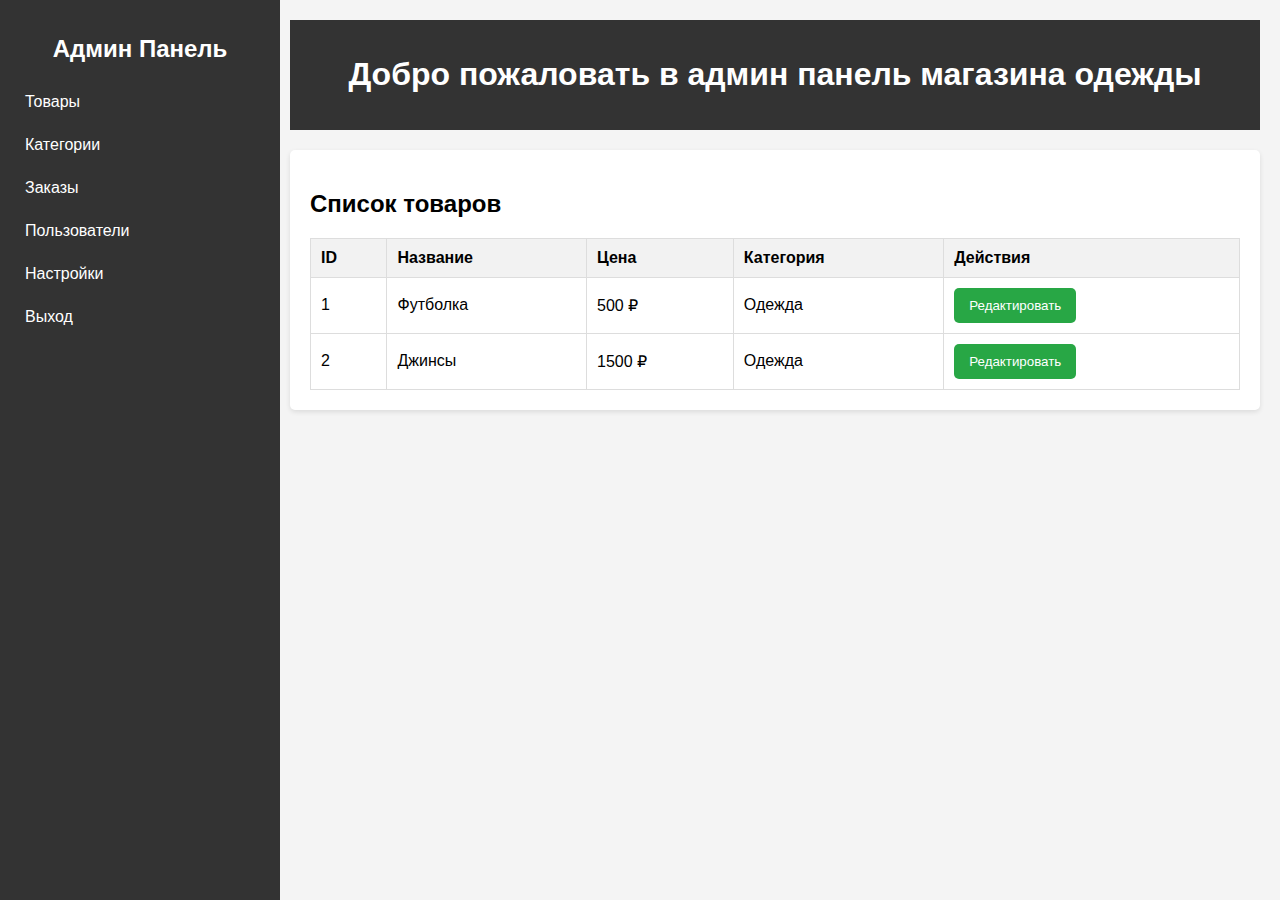
<file: 231/admin/index.html>
<!DOCTYPE html>
<html lang="ru">
<head>
    <meta charset="UTF-8">
    <meta name="viewport" content="width=device-width, initial-scale=1.0">
    <title>Админ Панель Магазина Одежды</title>
    <style>
        body {
            font-family: Arial, sans-serif;
            margin: 0;
            padding: 0;
            background-color: #f4f4f4;
        }
        
        .sidebar {
            width: 250px;
            height: 100vh;
            background: #333;
            color: #fff;
            position: fixed;
            padding: 15px;
        }

        .sidebar h2 {
            text-align: center;
        }

        .sidebar a {
            color: #fff;
            text-decoration: none;
            display: block;
            padding: 10px;
            margin: 5px 0;
            border-radius: 4px;
        }

        .sidebar a:hover {
            background: #575757;
        }

        .content {
            margin-left: 270px;
            padding: 20px;
        }

        .header {
            background: #333;
            color: #fff;
            padding: 15px;
            text-align: center;
        }

        .card {
            background: #fff;
            border-radius: 5px;
            padding: 20px;
            margin: 20px 0;
            box-shadow: 0 2px 5px rgba(0, 0, 0, 0.1);
        }

        table {
            width: 100%;
            border-collapse: collapse;
            margin-top: 10px;
        }

        table, th, td {
            border: 1px solid #ddd;
        }

        th, td {
            padding: 10px;
            text-align: left;
        }

        th {
            background: #f2f2f2;
        }

        .button {
            background: #28a745;
            color: white;
            border: none;
            padding: 10px 15px;
            border-radius: 5px;
            cursor: pointer;
        }

        .button:hover {
            background: #218838;
        }
    </style>
</head>
<body>

    <div class="sidebar">
        <h2>Админ Панель</h2>
        <a href="#">Товары</a>
        <a href="#">Категории</a>
        <a href="#">Заказы</a>
        <a href="#">Пользователи</a>
        <a href="#">Настройки</a>
        <a href="#">Выход</a>
    </div>

    <div class="content">
        <div class="header">
            <h1>Добро пожаловать в админ панель магазина одежды</h1>
        </div>
        
        <div class="card">
            <h2>Список товаров</h2>
            <table>
                <thead>
                    <tr>
                        <th>ID</th>
                        <th>Название</th>
                        <th>Цена</th>
                        <th>Категория</th>
                        <th>Действия</th>
                    </tr>
                </thead>
                <tbody>
                    <tr>
                        <td>1</td>
                        <td>Футболка</td>
                        <td>500 ₽</td>
                        <td>Одежда</td>
                        <td><button class="button">Редактировать</button></td>
                    </tr>
                    <tr>
                        <td>2</td>
                        <td>Джинсы</td>
                        <td>1500 ₽</td>
                        <td>Одежда</td>
                        <td><button class="button">Редактировать</button></td>
                    </tr>
                </tbody>
            </table>
        </div>
    </div>

</body>
</html>
</file>
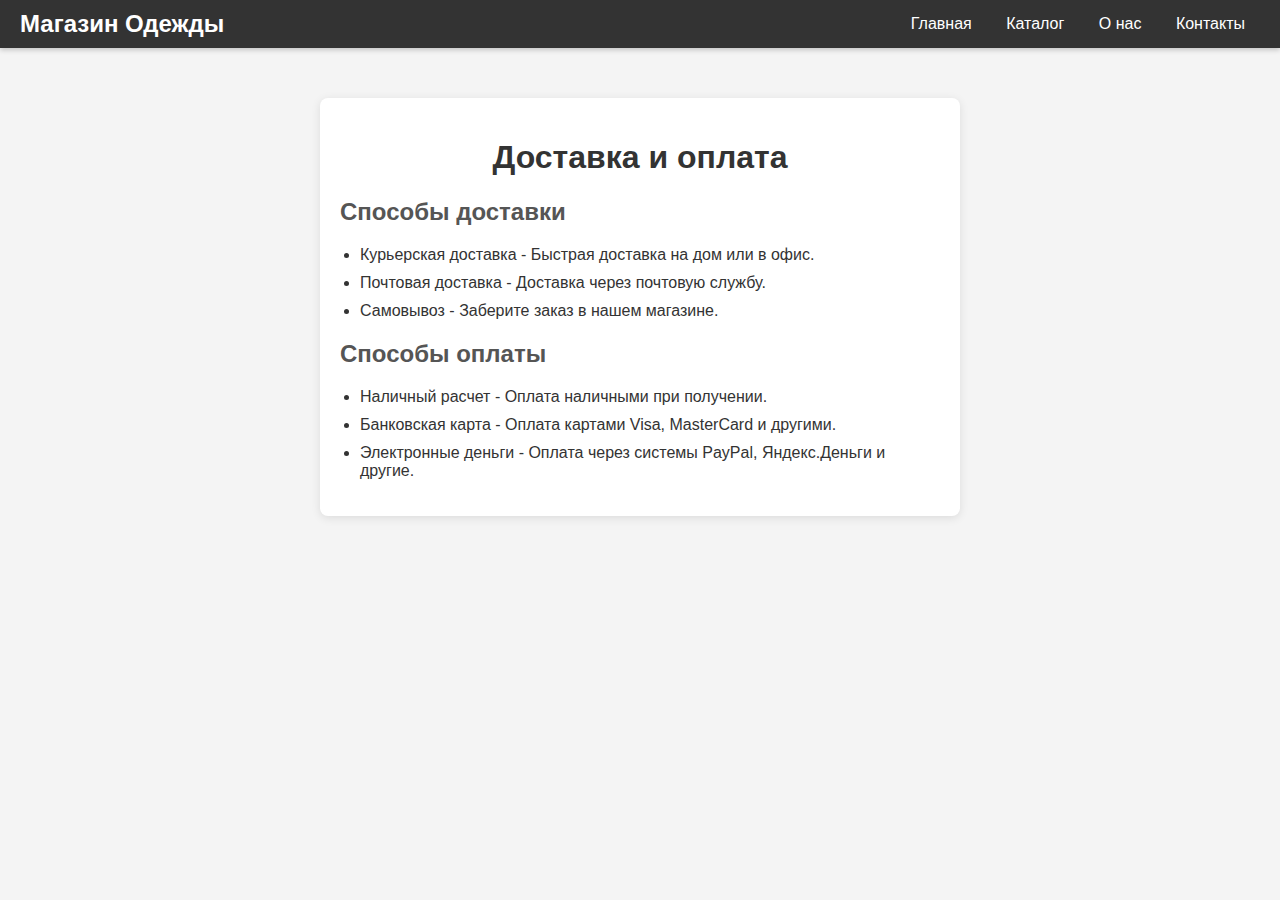
<file: 231/dostavka/index.html>
<!DOCTYPE html>
<html lang="ru">
<head>
    <meta charset="UTF-8">
    <meta name="viewport" content="width=device-width, initial-scale=1.0">
    <title>Доставка и оплата</title>
    <link rel="stylesheet" href="styles.css">
</head>
<header>
    <nav>
        <div class="logo">Магазин Одежды</div>
        <div class="menu">
            <a href="#">Главная</a>
            <a href="#catalog">Каталог</a>
            <a href="#about">О нас</a>
            <a href="#contact">Контакты</a>
        </div>
    </nav>
</header>
<body>
    <div class="delivery-payment-container">
        <h1>Доставка и оплата</h1>
        
        <section class="delivery-section">
            <h2>Способы доставки</h2>
            <ul>
                <li>Курьерская доставка - Быстрая доставка на дом или в офис.</li>
                <li>Почтовая доставка - Доставка через почтовую службу.</li>
                <li>Самовывоз - Заберите заказ в нашем магазине.</li>
            </ul>
        </section>

        <section class="payment-section">
            <h2>Способы оплаты</h2>
            <ul>
                <li>Наличный расчет - Оплата наличными при получении.</li>
                <li>Банковская карта - Оплата картами Visa, MasterCard и другими.</li>
                <li>Электронные деньги - Оплата через системы PayPal, Яндекс.Деньги и другие.</li>
            </ul>
        </section>
    </div>
</body>
</html>
</file>
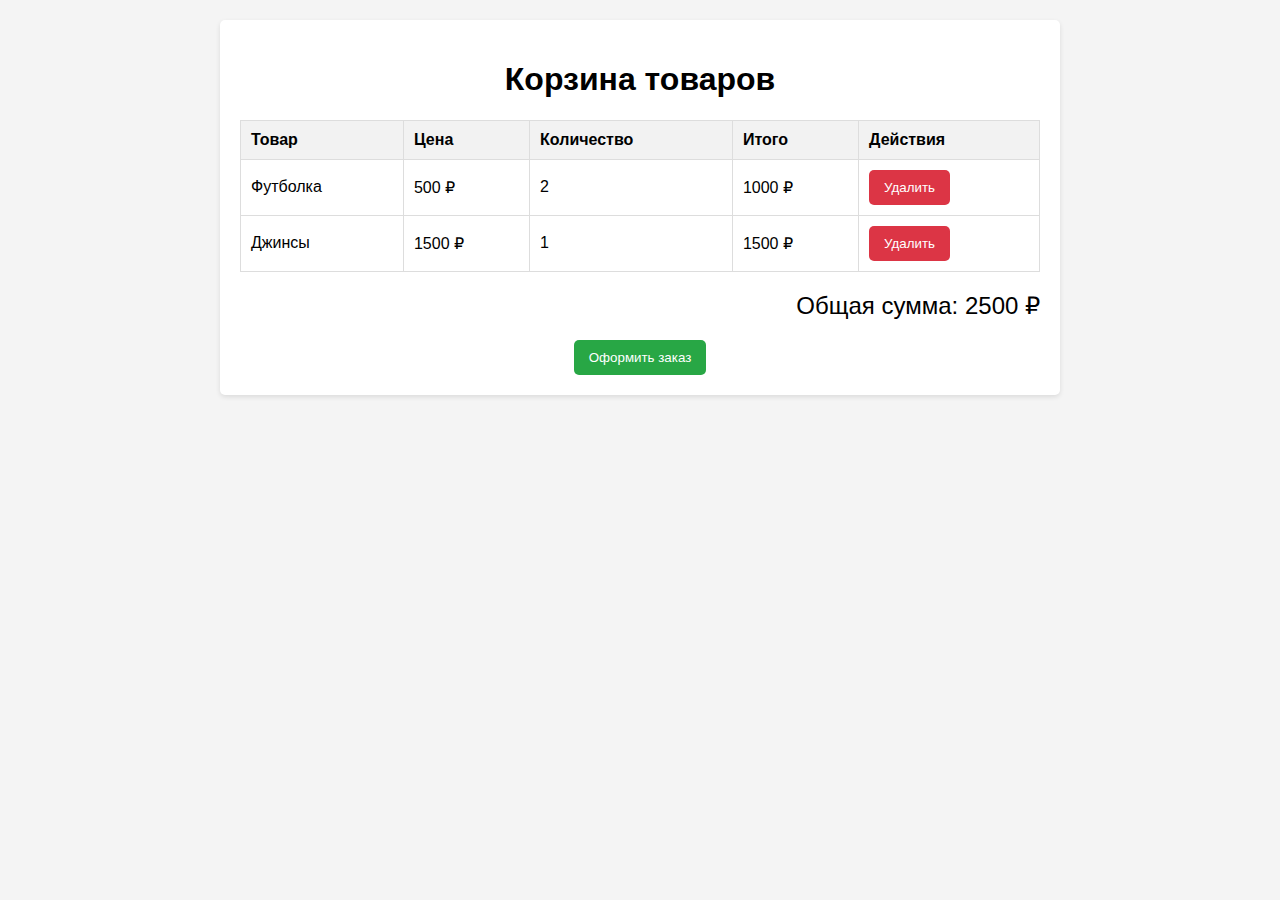
<file: 231/korzina/index.html>
<!DOCTYPE html>
<html lang="ru">
<head>
    <meta charset="UTF-8">
    <meta name="viewport" content="width=device-width, initial-scale=1.0">
    <title>Корзина товаров</title>
    <link rel="stylesheet" href="styles.css">
</head>
<body>

    <div class="cart-container">
        <h1>Корзина товаров</h1>
        <table>
            <thead>
                <tr>
                    <th>Товар</th>
                    <th>Цена</th>
                    <th>Количество</th>
                    <th>Итого</th>
                    <th>Действия</th>
                </tr>
            </thead>
            <tbody>
                <tr>
                    <td>Футболка</td>
                    <td>500 ₽</td>
                    <td>2</td>
                    <td>1000 ₽</td>
                    <td><button class="button remove-button">Удалить</button></td>
                </tr>
                <tr>
                    <td>Джинсы</td>
                    <td>1500 ₽</td>
                    <td>1</td>
                    <td>1500 ₽</td>
                    <td><button class="button remove-button">Удалить</button></td>
                </tr>
            </tbody>
        </table>
        <div class="total">Общая сумма: 2500 ₽</div>
        <div style="text-align: center; margin-top: 20px;">
            <button class="button">Оформить заказ</button>
        </div>
    </div>

</body>
</html>
</file>
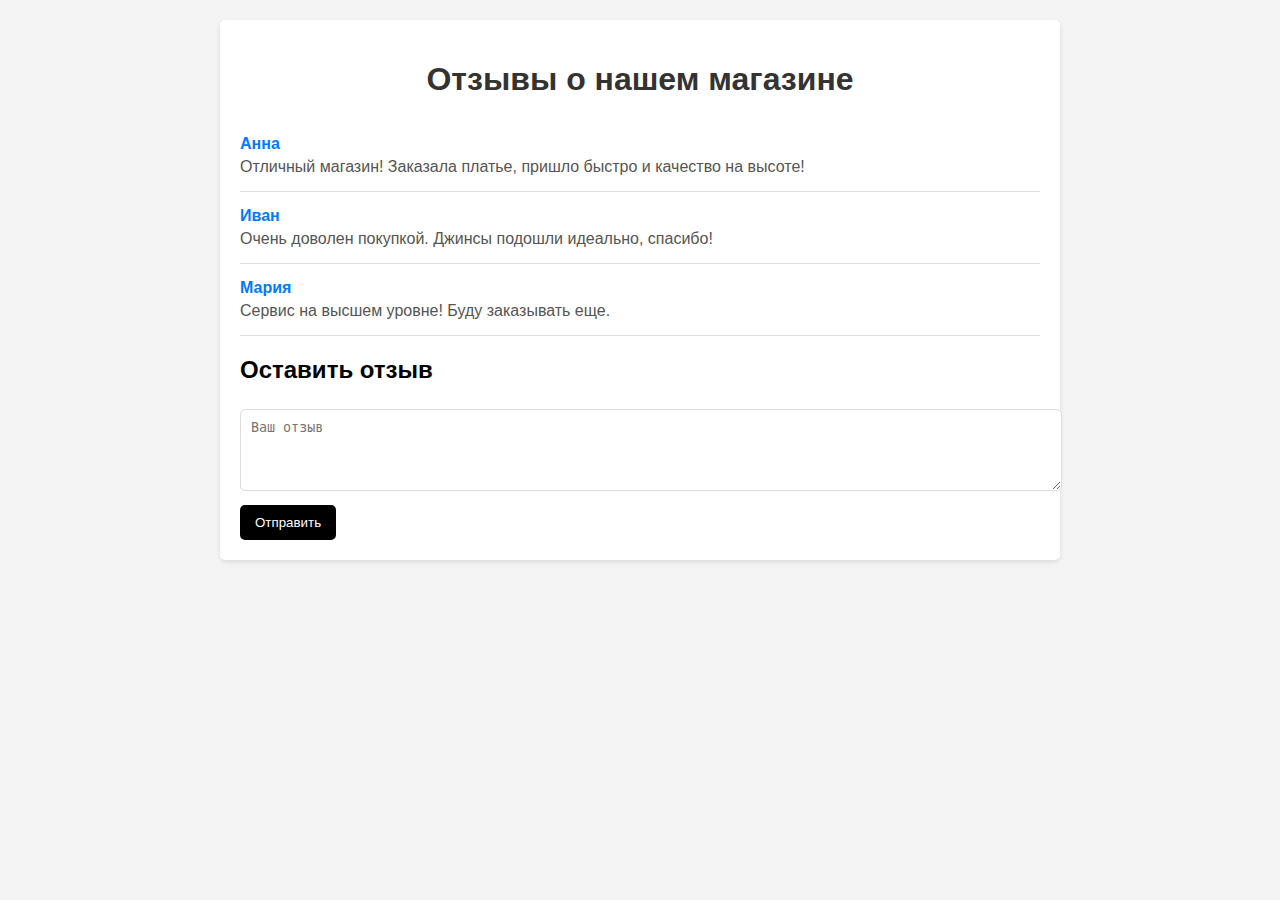
<file: 231/otzivi/index.html>
<!DOCTYPE html>
<html lang="ru">
<head>
    <meta charset="UTF-8">
    <meta name="viewport" content="width=device-width, initial-scale=1.0">
    <title>Отзывы о магазине одежды</title>
    <link rel = "stylesheet" href="style.css">
</head>
<body>

    <div class="reviews-container">
        <h1>Отзывы о нашем магазине</h1>

        <div class="review">
            <div class="review-author">Анна</div>
            <div class="review-text">Отличный магазин! Заказала платье, пришло быстро и качество на высоте!</div>
        </div>

        <div class="review">
            <div class="review-author">Иван</div>
            <div class="review-text">Очень доволен покупкой. Джинсы подошли идеально, спасибо!</div>
        </div>

        <div class="review">
            <div class="review-author">Мария</div>
            <div class="review-text">Сервис на высшем уровне! Буду заказывать еще.</div>
        </div>

        <div class="add-review">
            <h2>Оставить отзыв</h2>
            <textarea rows="4" placeholder="Ваш отзыв" required></textarea>
            <button>Отправить</button>
        </div>
    </div>

</body>
</html>
</file>
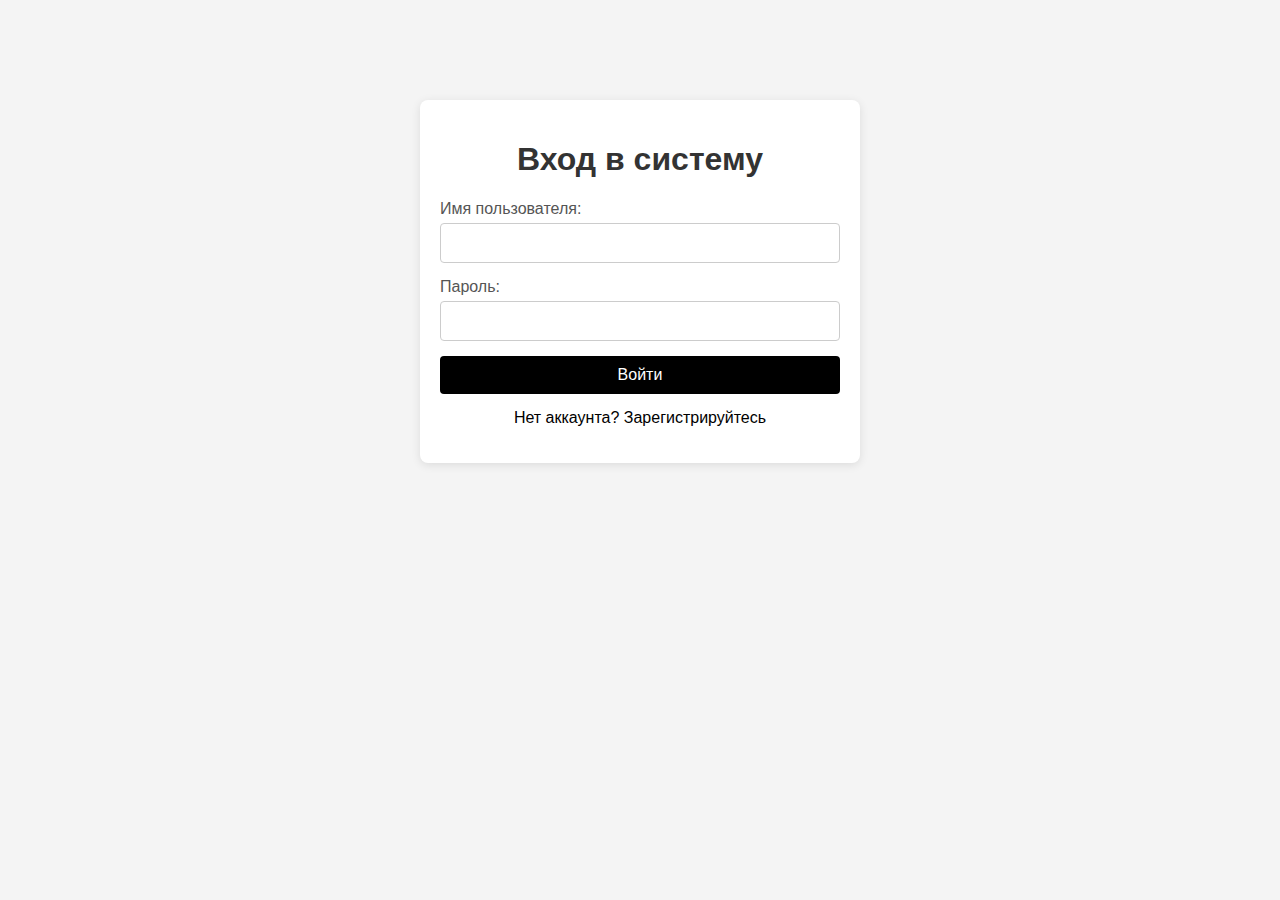
<file: 231/sistema vhod/index.html>
<!DOCTYPE html>
<html lang="ru">
<head>
    <meta charset="UTF-8">
    <meta name="viewport" content="width=device-width, initial-scale=1.0">
    <title>Вход в систему</title>
    <link rel="stylesheet" href="styles.css">
</head>
<body>
    <div class="login-container">
        <h1>Вход в систему</h1>
        <form action="#" method="post" class="login-form">
            <label for="username">Имя пользователя:</label>
            <input type="text" id="username" name="username" required>

            <label for="password">Пароль:</label>
            <input type="password" id="password" name="password" required>

            <button type="submit">Войти</button>
        </form>
        <p class="register-link">Нет аккаунта? <a href="reg.html">Зарегистрируйтесь</a></p>
    </div>
</body>
</html>
</file>
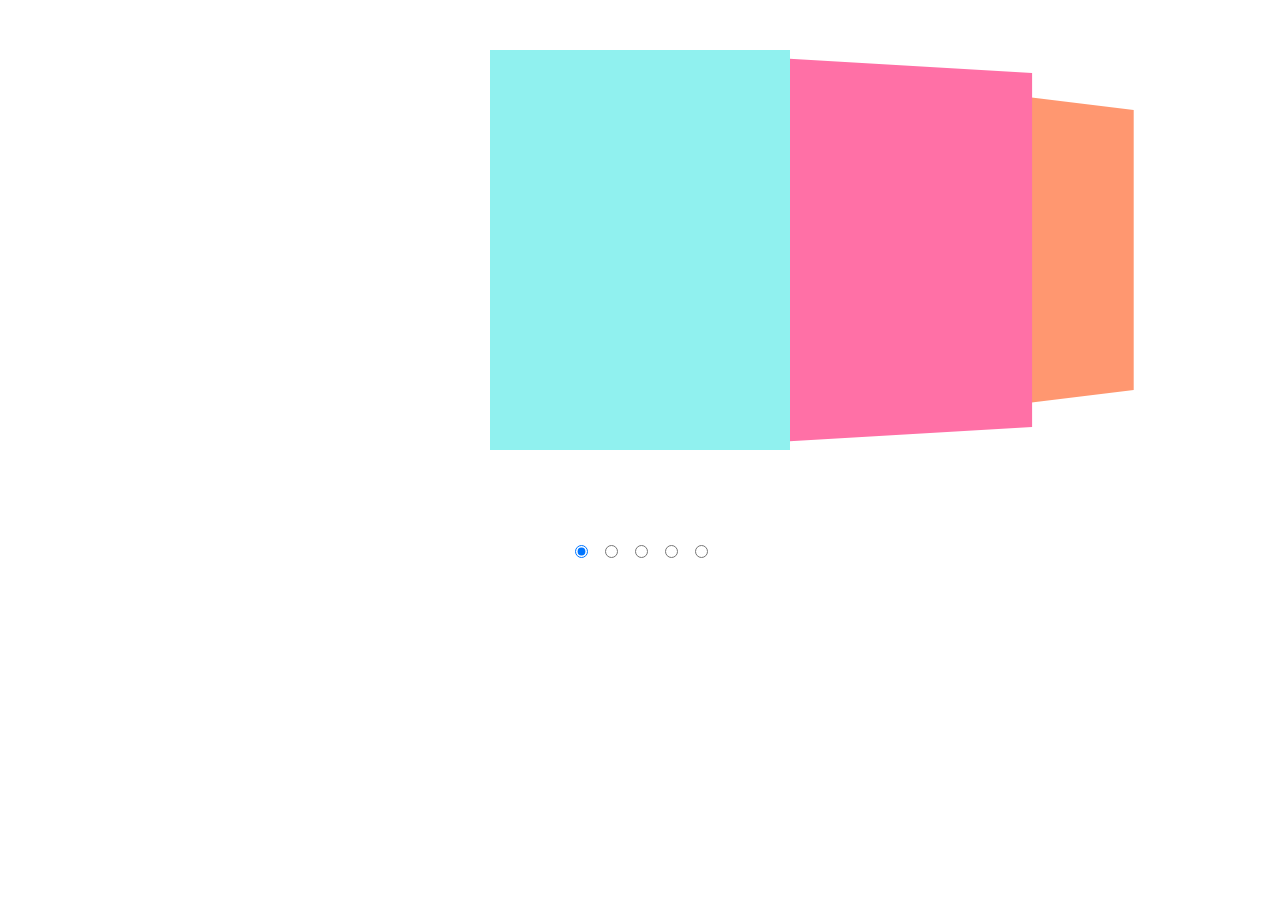
<file: 231/slider/index.html>
<body>
    <input type="radio" name="position" checked />
    <input type="radio" name="position" />
    <input type="radio" name="position" />
    <input type="radio" name="position" />
    <input type="radio" name="position" />
    <main id="carousel">
      <div class="item"></div>
      <div class="item"></div>
      <div class="item"></div>
      <div class="item"></div>
      <div class="item"></div>
      <main>
  </body>

  <style>
    body {
  height: 600px;
  margin: 0;
  display: grid;
  grid-template-rows: 500px 100px;
  grid-template-columns: 1fr 30px 30px 30px 30px 30px 1fr;
  align-items: center;
  justify-items: center;
}

main#carousel {
  grid-row: 1 / 2;
  grid-column: 1 / 8;
  width: 100vw;
  height: 500px;
  display: flex;
  align-items: center;
  justify-content: center;
  overflow: hidden;
  transform-style: preserve-3d;
  perspective: 600px;
  --items: 5;
  --middle: 3;
  --position: 1;
  pointer-events: none;
}

div.item {
  position: absolute;
  width: 300px;
  height: 400px;
  background-color: coral;
  --r: calc(var(--position) - var(--offset));
  --abs: max(calc(var(--r) * -1), var(--r));
  transition: all 0.25s linear;
  transform: rotateY(calc(-10deg * var(--r)))
    translateX(calc(-300px * var(--r)));
  z-index: calc((var(--position) - var(--abs)));
}

div.item:nth-of-type(1) {
  --offset: 1;
  background-color: #90f1ef;
}
div.item:nth-of-type(2) {
  --offset: 2;
  background-color: #ff70a6;
}
div.item:nth-of-type(3) {
  --offset: 3;
  background-color: #ff9770;
}
div.item:nth-of-type(4) {
  --offset: 4;
  background-color: #ffd670;
}
div.item:nth-of-type(5) {
  --offset: 5;
  background-color: #e9ff70;
}

input:nth-of-type(1) {
  grid-column: 2 / 3;
  grid-row: 2 / 3;
}
input:nth-of-type(1):checked ~ main#carousel {
  --position: 1;
}

input:nth-of-type(2) {
  grid-column: 3 / 4;
  grid-row: 2 / 3;
}
input:nth-of-type(2):checked ~ main#carousel {
  --position: 2;
}

input:nth-of-type(3) {
  grid-column: 4 /5;
  grid-row: 2 / 3;
}
input:nth-of-type(3):checked ~ main#carousel {
  --position: 3;
}

input:nth-of-type(4) {
  grid-column: 5 / 6;
  grid-row: 2 / 3;
}
input:nth-of-type(4):checked ~ main#carousel {
  --position: 4;
}

input:nth-of-type(5) {
  grid-column: 6 / 7;
  grid-row: 2 / 3;
}
input:nth-of-type(5):checked ~ main#carousel {
  --position: 5;
}

  </style>
</file>
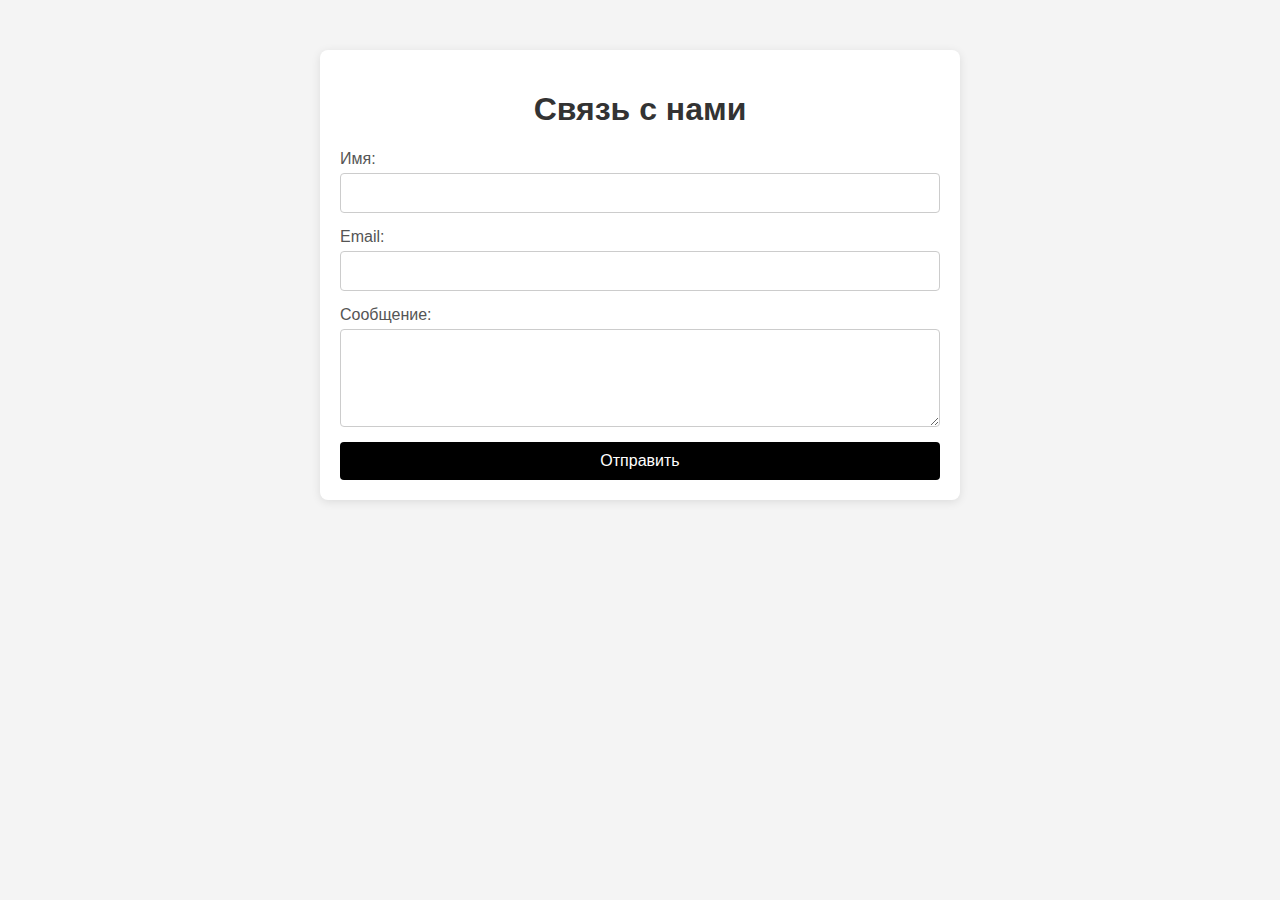
<file: 231/svaz/index.html>
<!DOCTYPE html>
<html lang="ru">
<head>
    <meta charset="UTF-8">
    <meta name="viewport" content="width=device-width, initial-scale=1.0">
    <title>Связь с нами</title>
    <link rel="stylesheet" href="styles.css">
</head>
<body>
    <div class="contact-container">
        <h1>Связь с нами</h1>
        <form action="#" method="post" class="contact-form">
            <label for="name">Имя:</label>
            <input type="text" id="name" name="name" required>

            <label for="email">Email:</label>
            <input type="email" id="email" name="email" required>

            <label for="message">Сообщение:</label>
            <textarea id="message" name="message" rows="4" required></textarea>

            <button type="submit">Отправить</button>
        </form>
    </div>
</body>
</html>
</file>
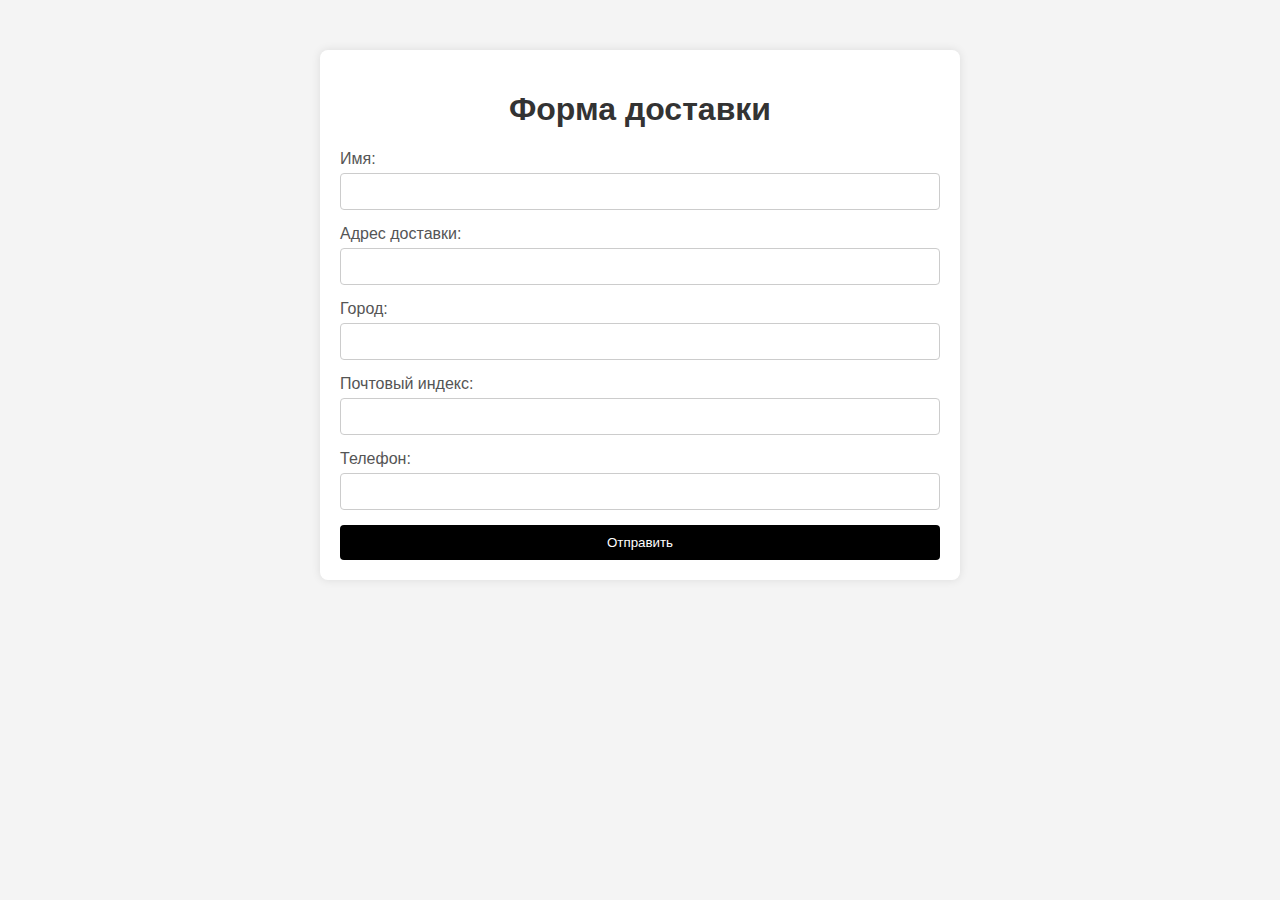
<file: 231/zakaz/index.html>
<!DOCTYPE html>
<html lang="ru">
<head>
    <meta charset="UTF-8">
    <meta name="viewport" content="width=device-width, initial-scale=1.0">
    <title>Доставка</title>
    <link rel="stylesheet" href="style.css">
</head>
<body>
    <div class="container">
        <h1>Форма доставки</h1>
        <form action="#" method="post">
            <label for="name">Имя:</label>
            <input type="text" id="name" name="name" required>

            <label for="address">Адрес доставки:</label>
            <input type="text" id="address" name="address" required>

            <label for="city">Город:</label>
            <input type="text" id="city" name="city" required>

            <label for="postal-code">Почтовый индекс:</label>
            <input type="text" id="postal-code" name="postal-code" required>

            <label for="phone">Телефон:</label>
            <input type="tel" id="phone" name="phone" required>

            <button type="submit">Отправить</button>
        </form>
    </div>
</body>
</html>
</file>
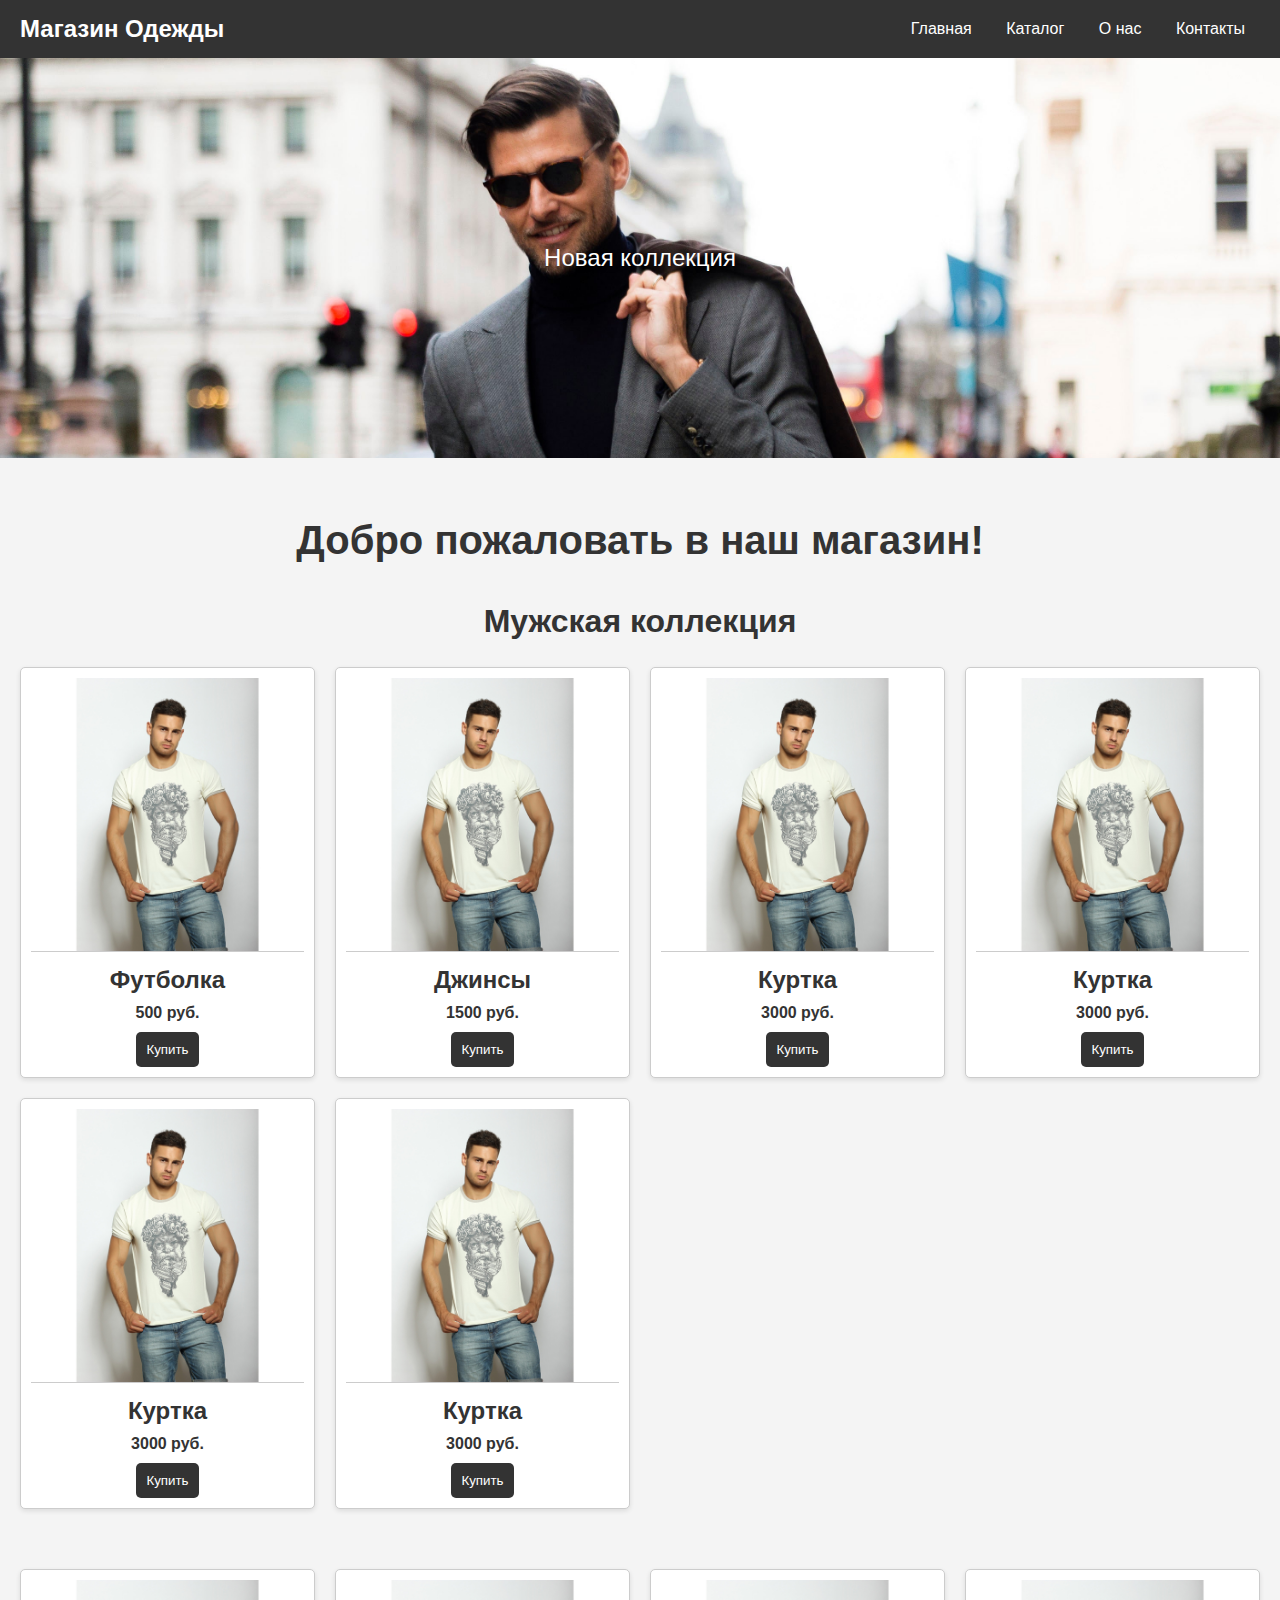
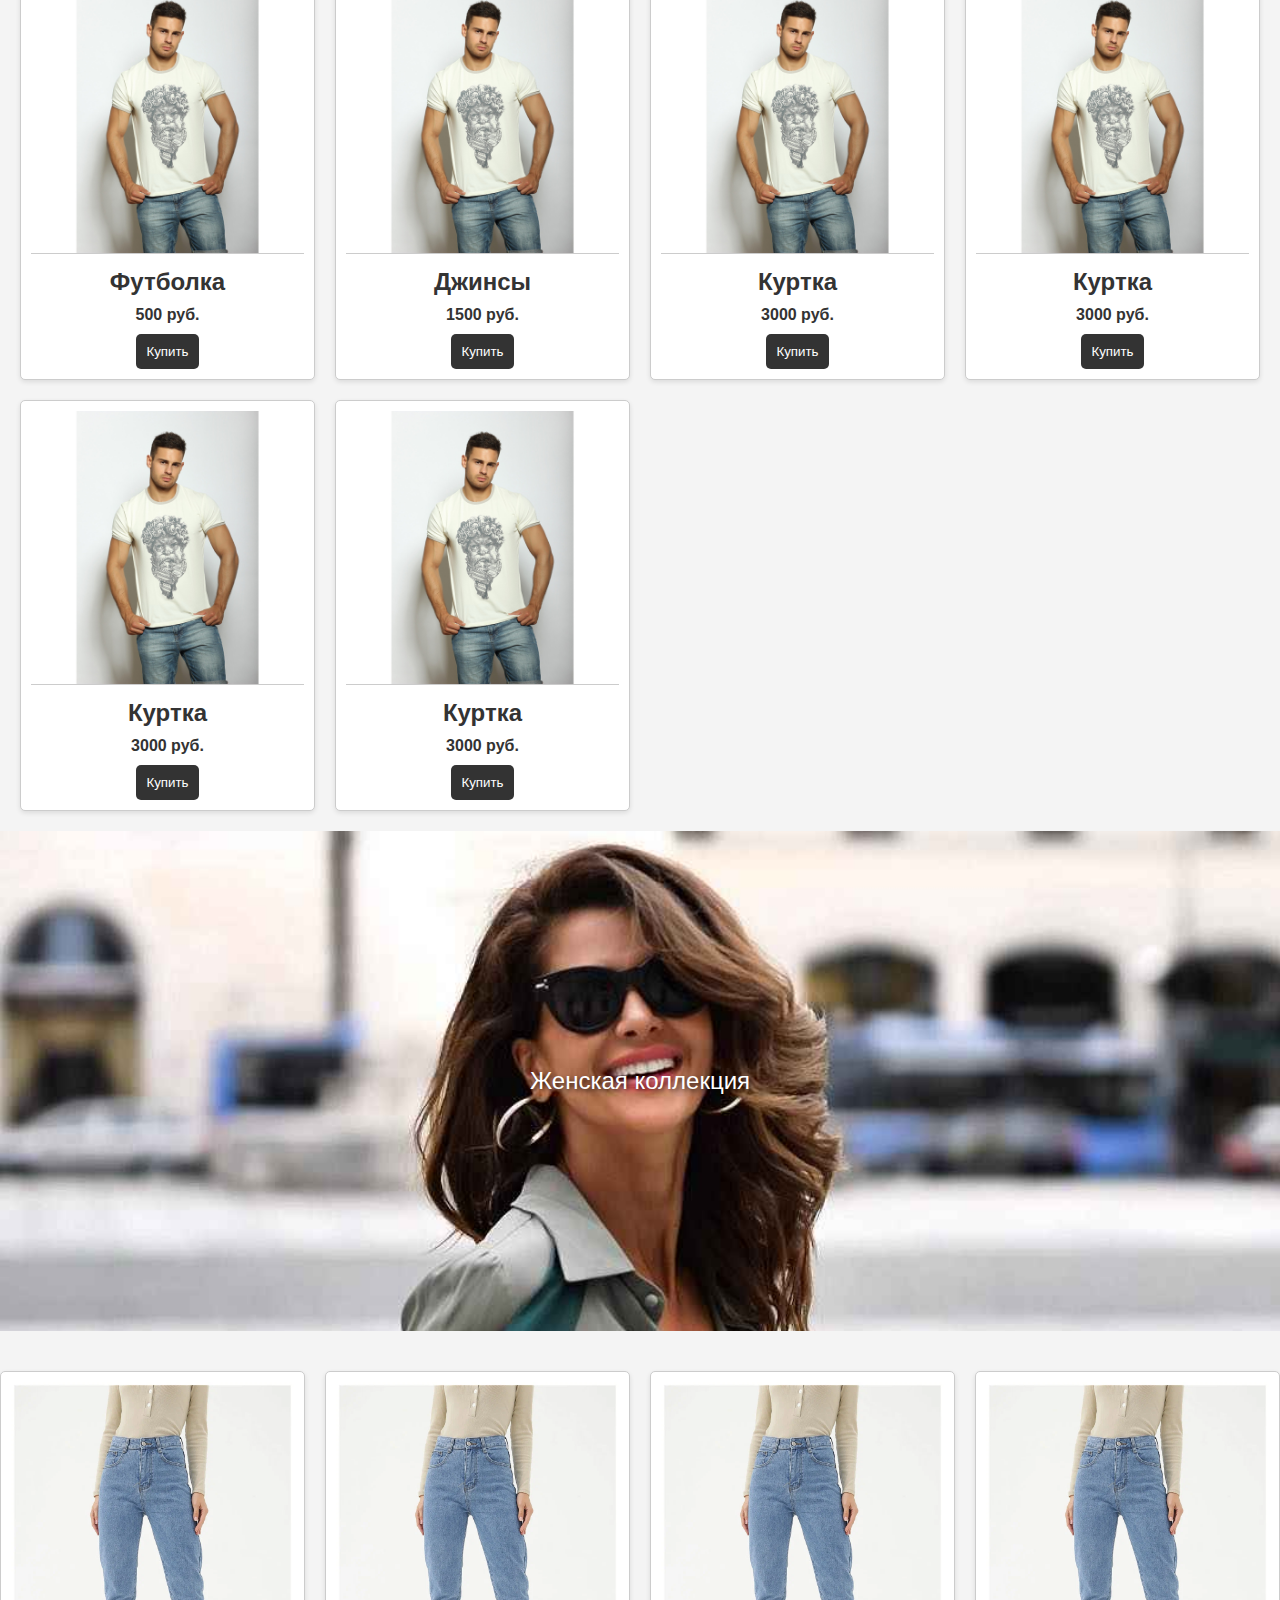
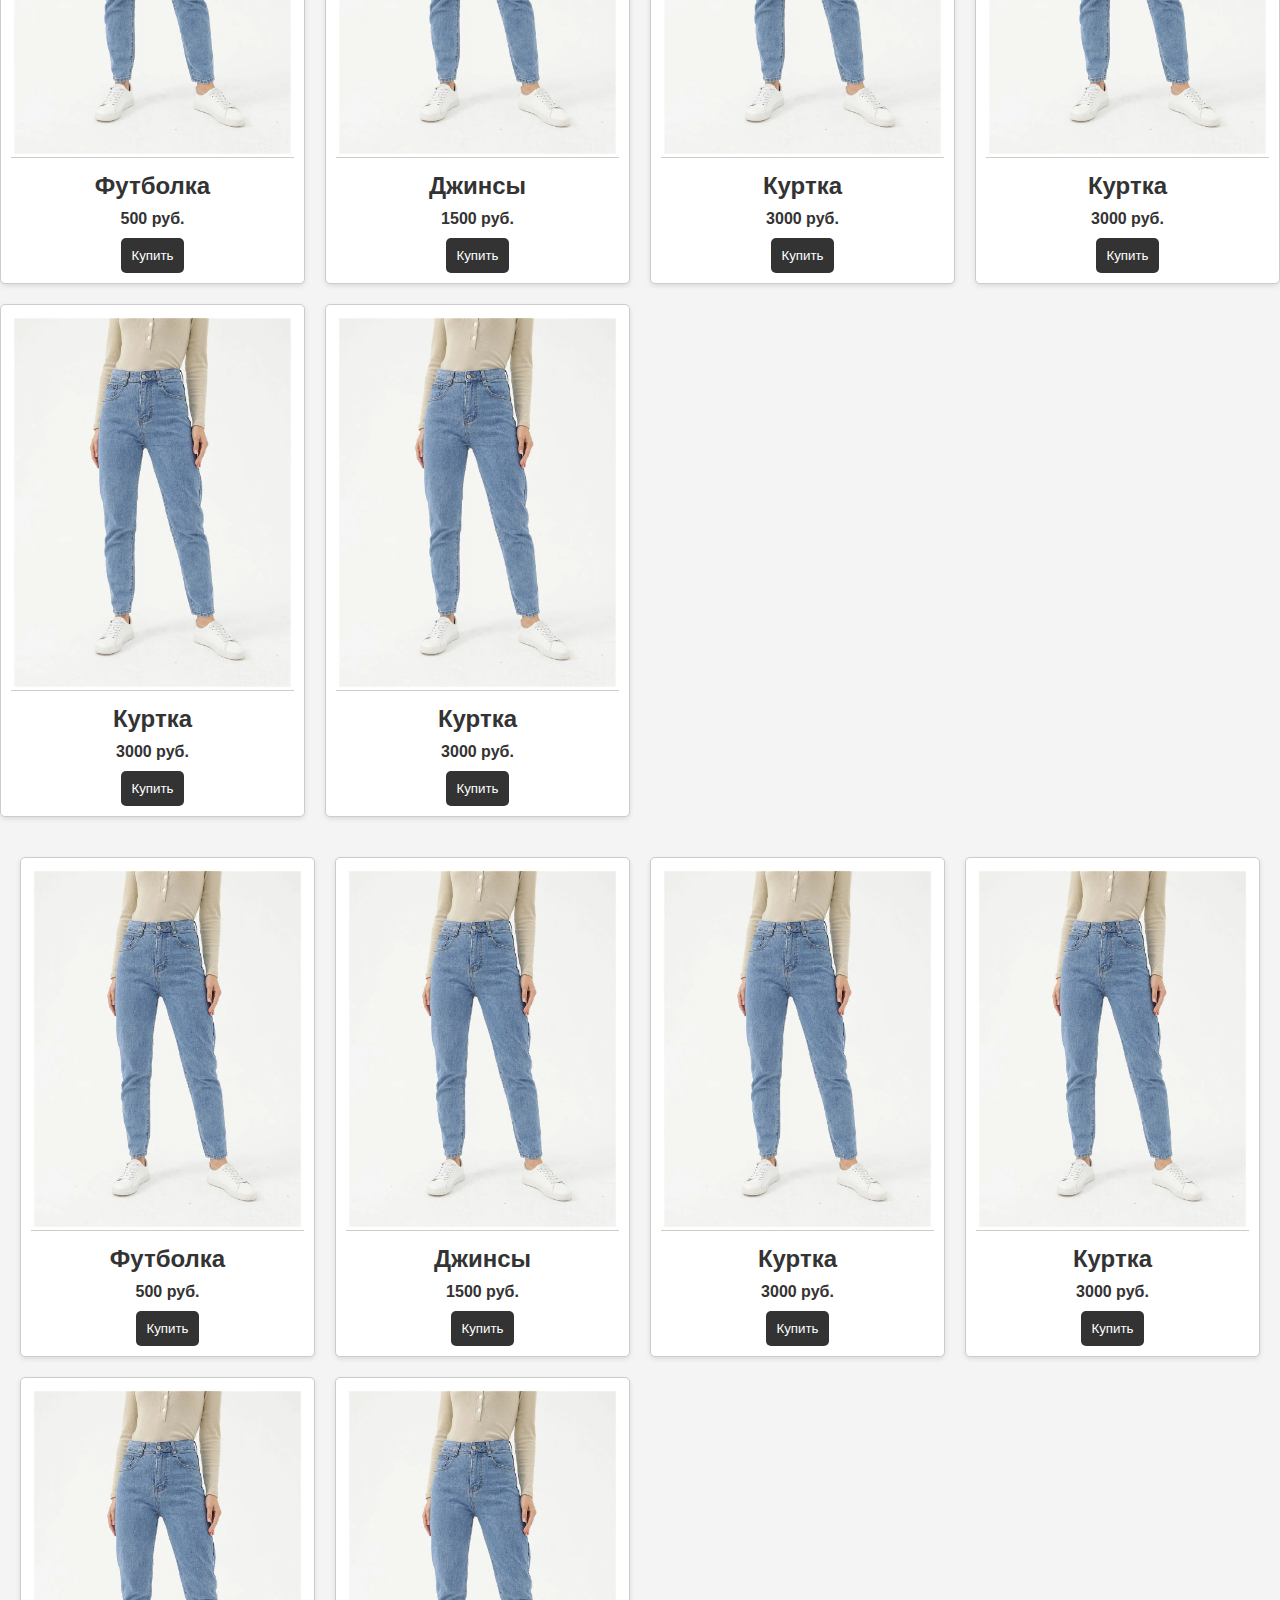
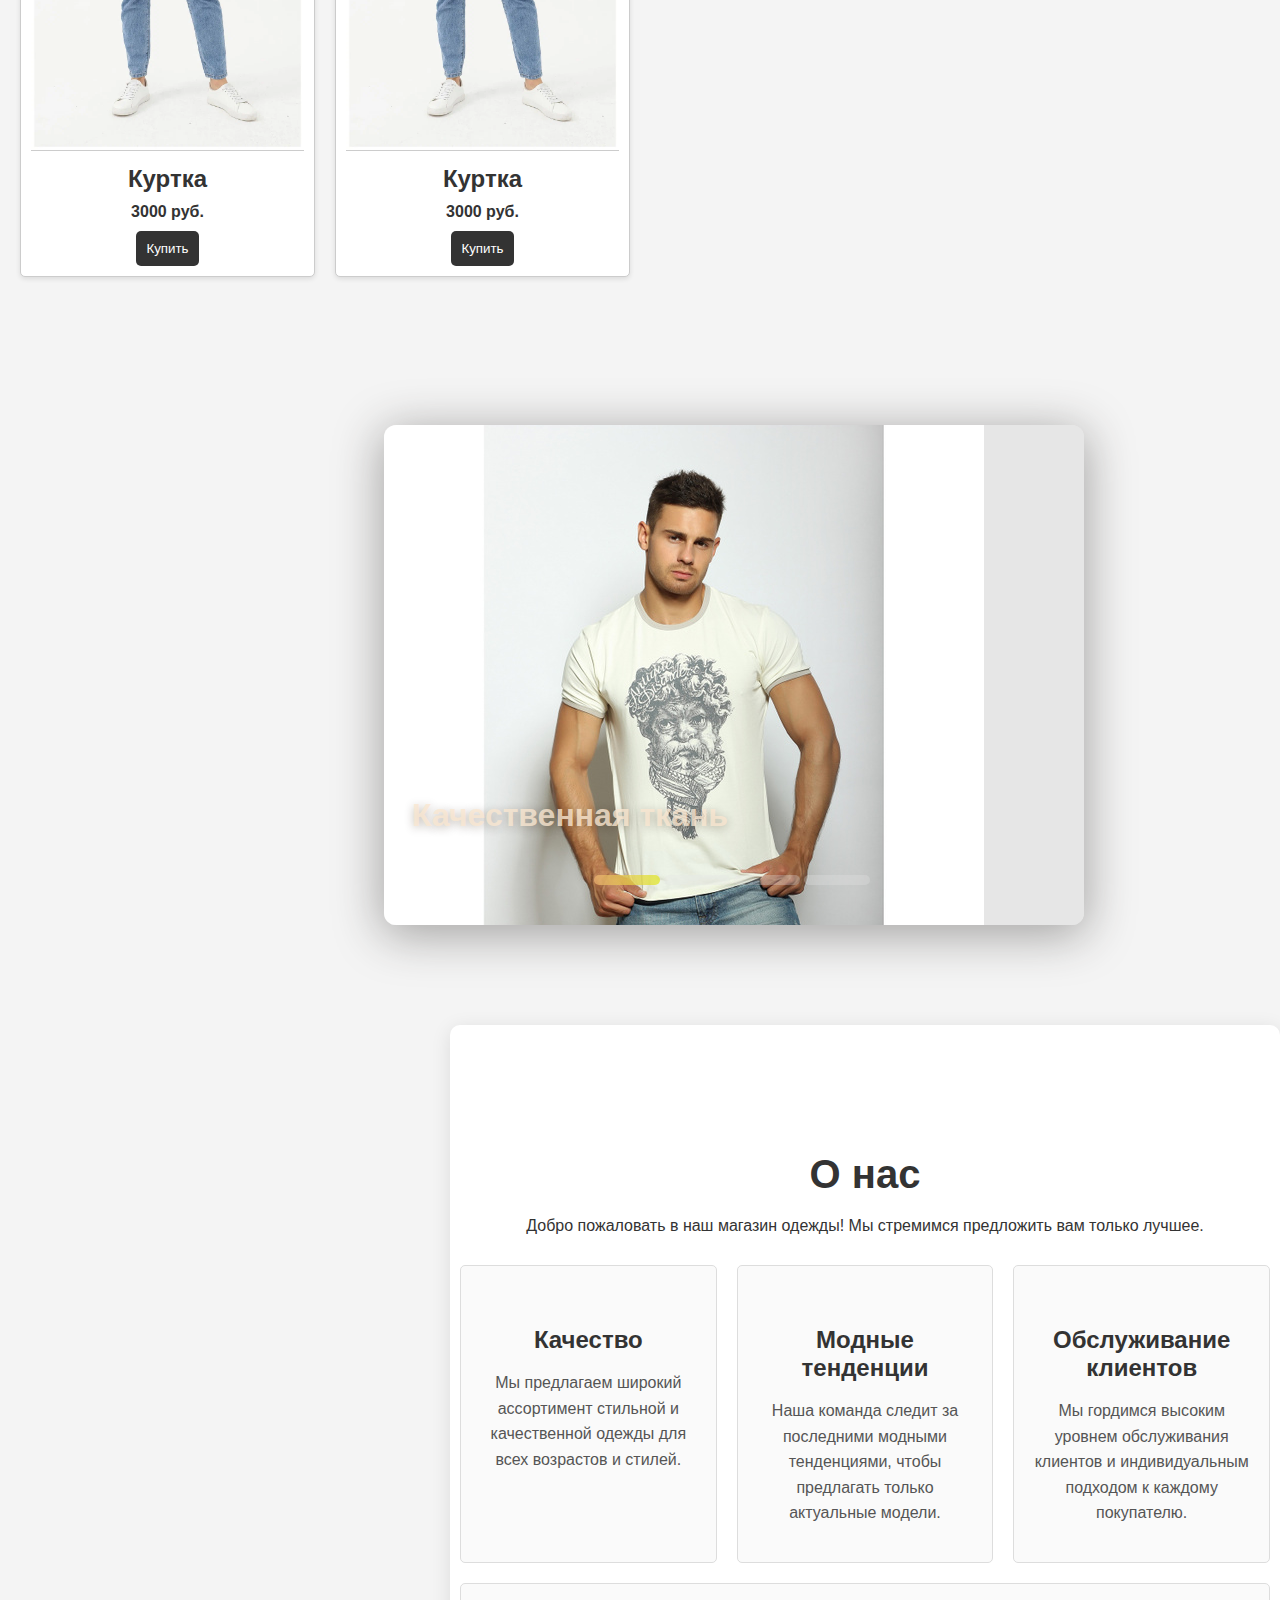
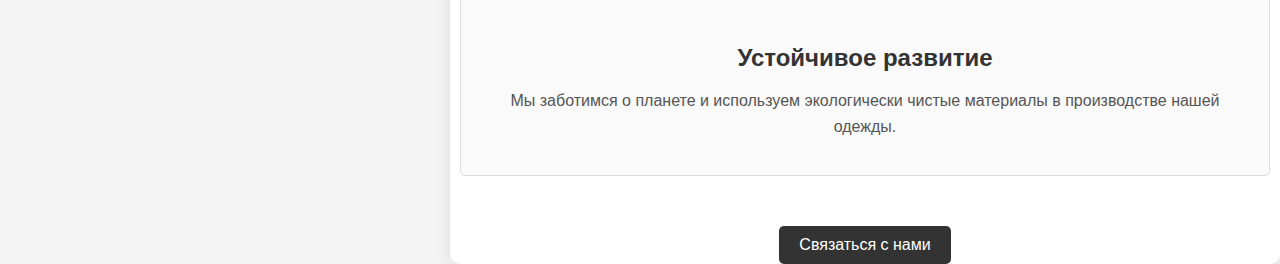
<file: 231/1321.html>
<!DOCTYPE html>
<html lang="ru">
<head>
    <meta charset="UTF-8">
    <meta name="viewport" content="width=device-width, initial-scale=1.0">
    <title>Магазин Одежды</title>
    <link rel="stylesheet" href="styles.css">
</head>
<body>

<header>
    <nav>
        <div class="logo">Магазин Одежды</div>
        <div class="menu">
            <a href="#">Главная</a>
            <a href="#catalog">Каталог</a>
            <a href="#about">О нас</a>
            <a href="#contact">Контакты</a>
        </div>
    </nav>
</header>
    <div class="image-container">
        <img src="1680817138_o-tendencii-com-p-obraz-stilnogo-muzhchini-40-let-foto-12.jpg" width="100%" height="800" alt="Пример изображения" class="background-image">
        <div class="text-overlay">Новая коллекция</div> 
</div>

<div class="content">
    <h1 class="welcome-message">Добро пожаловать в наш магазин!</h1>
    
    <h2 id="catalog">Мужская коллекция</h2>
    <div class="catalog">
        <div class="product">
            <img src="6057989676.jpg" alt="Товар 1">
            <h2>Футболка</h2>
            <p class="price">500 руб.</p>
            <button>Купить</button>
        </div>
        <div class="product">
            <img src="6057989676.jpg" alt="Товар 2">
            <h2>Джинсы</h2>
            <p class="price">1500 руб.</p>
            <button>Купить</button>
        </div>
        <div class="product">
            <img src="6057989676.jpg" alt="Товар 3">
            <h2>Куртка</h2>
            <p class="price">3000 руб.</p>
            <button>Купить</button>
        </div>
        <div class="product">
            <img src="6057989676.jpg" alt="Товар 3">
            <h2>Куртка</h2>
            <p class="price">3000 руб.</p>
            <button>Купить</button>
        </div>
        <div class="product">
            <img src="6057989676.jpg" alt="Товар 3">
            <h2>Куртка</h2>
            <p class="price">3000 руб.</p>
            <button>Купить</button>
        </div>
        <div class="product">
            <img src="6057989676.jpg" alt="Товар 3">
            <h2>Куртка</h2>
            <p class="price">3000 руб.</p>
            <button>Купить</button>
        </div>
       
    </div>
</div>




<div class="content">
    <div class="catalog">
        <div class="product">
            <img src="6057989676.jpg" alt="Товар 1">
            <h2>Футболка</h2>
            <p class="price">500 руб.</p>
            <button>Купить</button>
        </div>
        <div class="product">
            <img src="6057989676.jpg" alt="Товар 2">
            <h2>Джинсы</h2>
            <p class="price">1500 руб.</p>
            <button>Купить</button>
        </div>
        <div class="product">
            <img src="6057989676.jpg" alt="Товар 3">
            <h2>Куртка</h2>
            <p class="price">3000 руб.</p>
            <button>Купить</button>
        </div>
        <div class="product">
            <img src="6057989676.jpg" alt="Товар 3">
            <h2>Куртка</h2>
            <p class="price">3000 руб.</p>
            <button>Купить</button>
        </div>
        <div class="product">
            <img src="6057989676.jpg" alt="Товар 3">
            <h2>Куртка</h2>
            <p class="price">3000 руб.</p>
            <button>Купить</button>
        </div>
        <div class="product">
            <img src="6057989676.jpg" alt="Товар 3">
            <h2>Куртка</h2>
            <p class="price">3000 руб.</p>
            <button>Купить</button>
        </div>
  
    </div>
    </div>
    
    <div class="image-container2">
        <img src="shortstoriesandskirts_21224639_119404458784311_4069291314628263936_n.jpg" width="100%" height="800" alt="Пример изображения" class="background-image">
        <div class="text-overlay">Женская коллекция</div> 
</div>

    <h2 id="catalog"></h2>
    <div class="catalog">
        <div class="product">
            <img src="j.png" alt="Товар 1">
            <h2>Футболка</h2>
            <p class="price">500 руб.</p>
            <button>Купить</button>
        </div>
        <div class="product">
            <img src="j.png" alt="Товар 2">
            <h2>Джинсы</h2>
            <p class="price">1500 руб.</p>
            <button>Купить</button>
        </div>
        <div class="product">
            <img src="j.png" alt="Товар 3">
            <h2>Куртка</h2>
            <p class="price">3000 руб.</p>
            <button>Купить</button>
        </div>
        <div class="product">
            <img src="j.png" alt="Товар 3">
            <h2>Куртка</h2>
            <p class="price">3000 руб.</p>
            <button>Купить</button>
        </div>
        <div class="product">
            <img src="j.png" alt="Товар 3">
            <h2>Куртка</h2>
            <p class="price">3000 руб.</p>
            <button>Купить</button>
        </div>
        <div class="product">
            <img src="j.png" alt="Товар 3">
            <h2>Куртка</h2>
            <p class="price">3000 руб.</p>
            <button>Купить</button>
        </div>
     
    </div>
</div>

<div class="content">
    <div class="catalog">
        <div class="product">
            <img src="j.png" alt="Товар 1">
            <h2>Футболка</h2>
            <p class="price">500 руб.</p>
            <button>Купить</button>
        </div>
        <div class="product">
            <img src="j.png" alt="Товар 2">
            <h2>Джинсы</h2>
            <p class="price">1500 руб.</p>
            <button>Купить</button>
        </div>
        <div class="product">
            <img src="j.png" alt="Товар 3">
            <h2>Куртка</h2>
            <p class="price">3000 руб.</p>
            <button>Купить</button>
        </div>
        <div class="product">
            <img src="j.png" alt="Товар 3">
            <h2>Куртка</h2>
            <p class="price">3000 руб.</p>
            <button>Купить</button>
        </div>
        <div class="product">
            <img src="j.png" alt="Товар 3">
            <h2>Куртка</h2>
            <p class="price">3000 руб.</p>
            <button>Купить</button>
        </div>
        <div class="product">
            <img src="j.png" alt="Товар 3">
            <h2>Куртка</h2>
            <p class="price">3000 руб.</p>
            <button>Купить</button>
        </div>
    
    </div>
    </div>

<body>
  <input type="radio" name="position" checked />
  <input type="radio" name="position" />
  <input type="radio" name="position" />
  <input type="radio" name="position" />
  <input type="radio" name="position" />
  <main id="carousel">
    <div class="item"></div>
    <div class="item"></div>
    <div class="item"></div>
    <div class="item"></div>
    <div class="item"></div>
    <main>
</body>

<div class="c">
    <input type="radio" name="a" id="cr-1" checked>
    <label for="cr-1" style="--hue: 32"></label>
    <div class="ci" style="--z: 4">
      <h2 class="ch" style="--h: 32; --s: 80%; --l: 90%">Качественная ткань</h2>
      <img src="6057989676.jpg" alt="Snow on leafs">
    </div>
  
    <input type="radio" name="a" id="cr-2">
    <label for="cr-2" style="--hue: 82"></label>
    <div class="ci" style="--z: 3">
      <h2 class="ch" style="--h: 82; --s: 80%; --l: 90%">Богатый выбор</h2>
      <img src="6057989676.jpg" alt="Trees">
    </div>
  
    <input type="radio" name="a" id="cr-3">
    <label for="cr-3" style="--hue: 40"></label>
    <div class="ci" style="--z: 2">
      <h2 class="ch" style="--h: 40; --s: 100%; --l: 89%">Низкие цены</h2>
      <img src="6057989676.jpg" alt="Mountains and houses">
    </div>
  
    <input type="radio" name="a" id="cr-4">
    <label for="cr-4" style="--hue: 210"></label>
    <div class="ci" style="--z: 1">
      <h2 class="ch" style="--h: 210; --s: 70%; --l: 90%">Быстрая доставка</h2>
      <img src="6057989676.jpg" alt="Sky and mountains">
    </div>
    
</div>
<div class="box">
<div class="about-container">
    <h1>О нас</h1>
    <p>Добро пожаловать в наш магазин одежды! Мы стремимся предложить вам только лучшее.</p>
    <div class="about-items">
        <div class="about-item">
            <h2>Качество</h2>
            <p>Мы предлагаем широкий ассортимент стильной и качественной одежды для всех возрастов и стилей.</p>
        </div>
        <div class="about-item">
            <h2>Модные тенденции</h2>
            <p>Наша команда следит за последними модными тенденциями, чтобы предлагать только актуальные модели.</p>
        </div>
        <div class="about-item">
            <h2>Обслуживание клиентов</h2>
            <p>Мы гордимся высоким уровнем обслуживания клиентов и индивидуальным подходом к каждому покупателю.</p>
        </div>
        <div class="about-item">
            <h2>Устойчивое развитие</h2>
            <p>Мы заботимся о планете и используем экологически чистые материалы в производстве нашей одежды.</p>
        </div>
    </div>
    <a href="svaz/index.html" class="contact-button">Связаться с нами</a>
</div>
     </div>  

</body>
</html>
</file>
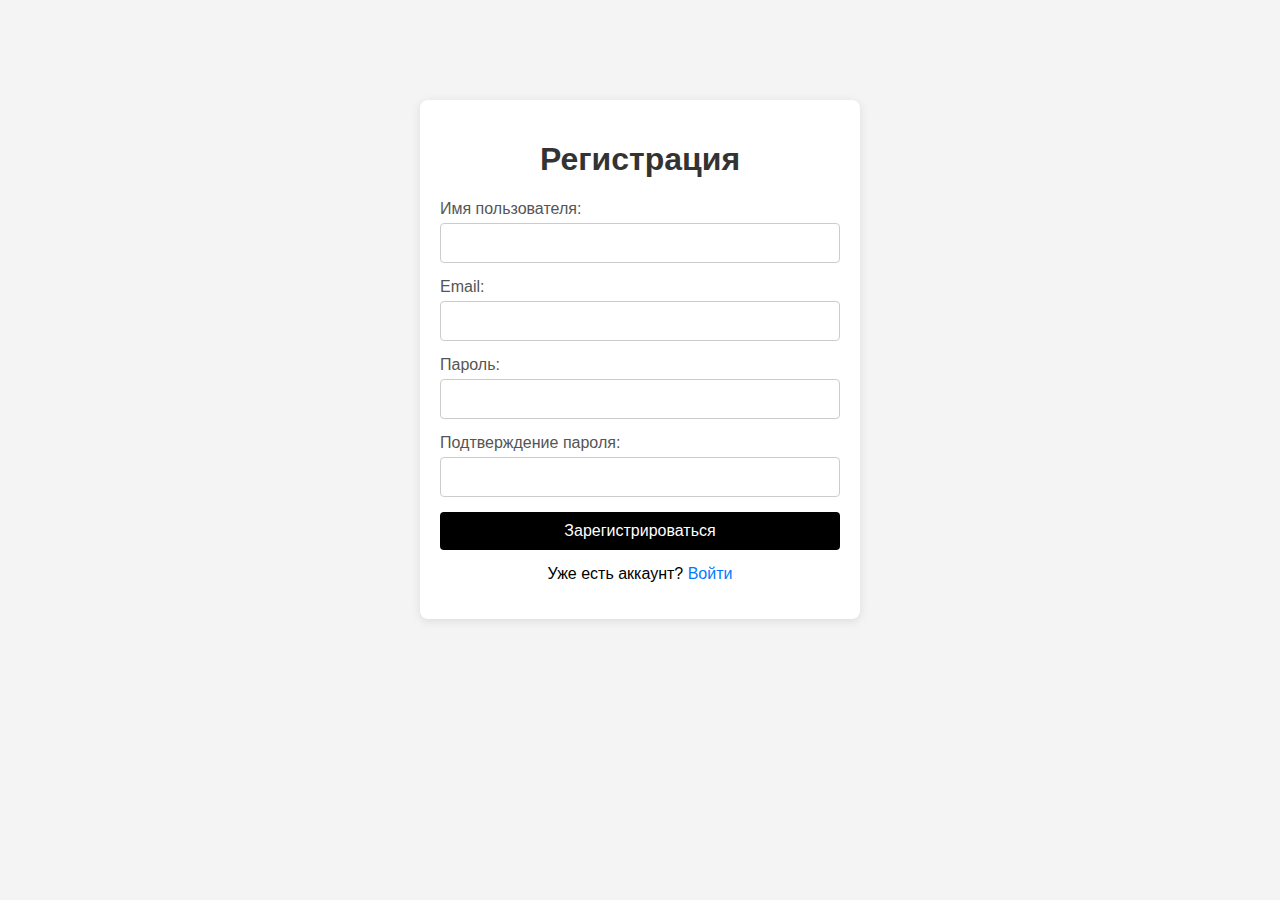
<file: 231/sistema vhod/reg.html>
<!DOCTYPE html>
<html lang="ru">
<head>
    <meta charset="UTF-8">
    <meta name="viewport" content="width=device-width, initial-scale=1.0">
    <title>Регистрация</title>
    <link rel="stylesheet" href="style.css">
</head>
<body>
    <div class="register-container">
        <h1>Регистрация</h1>
        <form action="#" method="post" class="register-form">
            <label for="username">Имя пользователя:</label>
            <input type="text" id="username" name="username" required>

            <label for="email">Email:</label>
            <input type="email" id="email" name="email" required>

            <label for="password">Пароль:</label>
            <input type="password" id="password" name="password" required>

            <label for="confirm-password">Подтверждение пароля:</label>
            <input type="password" id="confirm-password" name="confirm-password" required>

            <button type="submit">Зарегистрироваться</button>
        </form>
        <p class="login-link">Уже есть аккаунт? <a href="index.html">Войти</a></p>
    </div>
</body>
</html>
</file>
<file: 231/dostavka/styles.css>
header {
    background-color: #333;
    color: white;
    padding: 10px 20px;
    box-shadow: 0 2px 5px rgba(0, 0, 0, 0.2);
}
nav {
    display: flex;
    justify-content: space-between;
    align-items: center;
}
nav .logo {
    font-size: 1.5em;
    font-weight: bold;
}
nav a {
    color: white;
    text-decoration: none;
    padding: 10px 15px;
    transition: background-color 0.3s;
}
nav a:hover {
    background-color: #575757;
    border-radius: 5px;
}

body {
    font-family: Arial, sans-serif;
    background-color: #f4f4f4;
    margin: 0;
    padding: 0;
}

.delivery-payment-container {
    max-width: 600px;
    margin: 50px auto;
    padding: 20px;
    background: white;
    border-radius: 8px;
    box-shadow: 0 2px 10px rgba(0, 0, 0, 0.1);
}

h1 {
    text-align: center;
    color: #333;
}

h2 {
    color: #555;
    margin-top: 20px;
}

ul {
    list-style-type: disc;
    padding-left: 20px;
}

li {
    margin-bottom: 10px;
    color: #333;
}
</file>
<file: 231/korzina/styles.css>
body {
    font-family: Arial, sans-serif;
    margin: 0;
    padding: 20px;
    background-color: #f4f4f4;
}

.cart-container {
    max-width: 800px;
    margin: auto;
    background: #fff;
    padding: 20px;
    border-radius: 5px;
    box-shadow: 0 2px 5px rgba(0, 0, 0, 0.1);
}

h1 {
    text-align: center;
}

table {
    width: 100%;
    border-collapse: collapse;
    margin-top: 20px;
}

table, th, td {
    border: 1px solid #ddd;
}

th, td {
    padding: 10px;
    text-align: left;
}

th {
    background: #f2f2f2;
}

.total {
    font-size: 1.5em;
    margin-top: 20px;
    text-align: right;
}

.button {
    background: #28a745;
    color: white;
    border: none;
    padding: 10px 15px;
    border-radius: 5px;
    cursor: pointer;
}

.button:hover {
    background: #218838;
}

.remove-button {
    background: #dc3545;
}

.remove-button:hover {
    background: #c82333;
}
</file>
<file: 231/otzivi/style.css>
body {
    font-family: Arial, sans-serif;
    margin: 0;
    padding: 20px;
    background-color: #f4f4f4;
}

.reviews-container {
    max-width: 800px;
    margin: auto;
    background: #fff;
    padding: 20px;
    border-radius: 5px;
    box-shadow: 0 2px 5px rgba(0, 0, 0, 0.1);
}

h1 {
    text-align: center;
    color: #333;
}

.review {
    border-bottom: 1px solid #ddd;
    padding: 15px 0;
}

.review:last-child {
    border-bottom: none;
}

.review-author {
    font-weight: bold;
    color: #007BFF;
}

.review-text {
    margin-top: 5px;
    color: #555;
}

.add-review {
    margin-top: 20px;
}

.add-review input, .add-review textarea {
    width: 100%;
    padding: 10px;
    margin-top: 5px;
    border: 1px solid #ddd;
    border-radius: 5px;
}

.add-review button {
    background: #000000;
    color: white;
    border: none;
    padding: 10px 15px;
    border-radius: 5px;
    cursor: pointer;
    margin-top: 10px;
}

.add-review button:hover {
    background: #000000;
}
</file>
<file: 231/sistema vhod/styles.css>
body {
    font-family: Arial, sans-serif;
    background-color: #f4f4f4;
    margin: 0;
    padding: 0;
}

.login-container {
    max-width: 400px;
    margin: 100px auto;
    padding: 20px;
    background: white;
    border-radius: 8px;
    box-shadow: 0 2px 10px rgba(0, 0, 0, 0.1);
}

h1 {
    text-align: center;
    color: #333;
}

.login-form {
    display: flex;
    flex-direction: column;
}

label {
    margin-bottom: 5px;
    color: #555;
}

input {
    margin-bottom: 15px;
    padding: 10px;
    border: 1px solid #ccc;
    border-radius: 4px;
    font-size: 16px;
}

button {
    padding: 10px;
    background-color: #000000;
    color: white;
    border: none;
    border-radius: 4px;
    cursor: pointer;
    font-size: 16px;
}

button:hover {
    background-color: #000000;
}

.register-link {
    text-align: center;
    margin-top: 15px;
}

.register-link a {
    color: #000000;
    text-decoration: none;
}

.register-link a:hover {
    text-decoration: underline;
}
</file>
<file: 231/svaz/styles.css>
body {
    font-family: Arial, sans-serif;
    background-color: #f4f4f4;
    margin: 0;
    padding: 0;
}

.contact-container {
    max-width: 600px;
    margin: 50px auto;
    padding: 20px;
    background: white;
    border-radius: 8px;
    box-shadow: 0 2px 10px rgba(0, 0, 0, 0.1);
}

h1 {
    text-align: center;
    color: #333;
}

.contact-form {
    display: flex;
    flex-direction: column;
}

label {
    margin-bottom: 5px;
    color: #555;
}

input, textarea {
    margin-bottom: 15px;
    padding: 10px;
    border: 1px solid #ccc;
    border-radius: 4px;
    font-size: 16px;
}

button {
    padding: 10px;
    background-color: #000000;
    color: white;
    border: none;
    border-radius: 4px;
    cursor: pointer;
    font-size: 16px;
}

button:hover {
    background-color: #000000;
}
</file>
<file: 231/zakaz/style.css>
body {
    font-family: Arial, sans-serif;
    background-color: #f4f4f4;
    margin: 0;
    padding: 0;
}

.container {
    max-width: 600px;
    margin: 50px auto;
    padding: 20px;
    background: white;
    border-radius: 8px;
    box-shadow: 0 0 10px rgba(0, 0, 0, 0.1);
}

h1 {
    text-align: center;
    color: #333;
}

form {
    display: flex;
    flex-direction: column;
}

label {
    margin-bottom: 5px;
    color: #555;
}

input {
    margin-bottom: 15px;
    padding: 10px;
    border: 1px solid #ccc;
    border-radius: 4px;
}

button {
    padding: 10px;
    background-color: #000000;
    color: white;
    border: none;
    border-radius: 4px;
    cursor: pointer;
}

button:hover {
    background-color: #000000;
}
</file>
<file: 231/styles.css>
body {
    font-family: 'Arial', sans-serif;
    margin: 0;
    padding: 0;
    background-color: #f4f4f4;
    color: #333;
}
header {
    background-color: #333;
    color: white;
    padding: 10px 20px;
    box-shadow: 0 2px 5px rgba(0, 0, 0, 0.2);
}
nav {
    display: flex;
    justify-content: space-between;
    align-items: center;
}
nav .logo {
    font-size: 1.5em;
    font-weight: bold;
}
nav a {
    color: white;
    text-decoration: none;
    padding: 10px 15px;
    transition: background-color 0.3s;
}
nav a:hover {
    background-color: #575757;
    border-radius: 5px;
}
.hero-image {
    width: 1002%;
    height: 800px;
    background-image: url('your-image-url.jpg'); 
    background-size: cover;
    background-position: center;
    position: relative;
}
.hero-image::after {
    content: '';
    position: absolute;
    top: 0;
    left: 0;
    right: 0;
    bottom: 0;
    background: rgba(0, 0, 0, 0.5); 
}
.content {
    padding: 20px;
    text-align: center; 
}
.welcome-message {
    font-size: 2.5em; 
    margin: 40px 0; 
    color: #333;
}
h2 {
    margin-top: 40px;
    font-size: 2em;
    color: #333;
}
.catalog {
    display: grid;
    grid-template-columns: repeat(auto-fill, minmax(250px, 1fr));
    gap: 20px;
    margin-top: 20px;
}
.product {
    background-color: white;
    border: 1px solid #ccc;
    border-radius: 5px;
    overflow: hidden;
    text-align: center;
    padding: 10px;
    transition: transform 0.3s, box-shadow 0.3s;
    box-shadow: 0 2px 5px rgba(0, 0, 0, 0.1);
}
.product:hover {
    transform: translateY(-5px);
    box-shadow: 0 4px 10px rgba(0, 0, 0, 0.2);
}
.product img {
    width: 100%;
    height: auto;
    border-bottom: 1px solid #ccc;
}
.product h2 {
    font-size: 1.5em;
    margin: 10px 0;
}
.product p {
    color: #555;
}
.product .price {
    font-weight: bold;
    color: #333;
    margin: 10px 0;
}
.product button {
    background-color: #333;
    color: white;
    border: none;
    padding: 10px;
    cursor: pointer;
    border-radius: 5px;
    transition: background-color 0.3s;
}
.product button:hover {
    background-color: #575757;
}
footer {
    background-color: #333;
    color: white;
    text-align: center;
    padding: 20px;
    margin-top: 40px;
}


.image-container {
    position: relative;
    width: 100%; 
    height: 400px; 
    overflow: hidden; 
}

.background-image {
    width: 100%; 
    height: auto; 
}

.text-overlay {
    position: absolute;
    top: 50%; 
    left: 50%; 
    transform: translate(-50%, -50%); 
    color: white; 
    font-size: 24px; 
    text-shadow: 2px 2px 4px rgba(0, 0, 0, 0.7); 
    text-align: center; 
}
.about-container {
    
    padding-top:100px;
    max-width: 1000px; 
    padding-left: auto;
    background-color: white;
    border-radius: 10px;
    box-shadow: 0 4px 20px rgba(0, 0, 0, 0.1);
    text-align: center; 
}

h1 {
    color: #333;
    margin-bottom: 20px; 
    font-size: 2.5em; 
}

.about-items {
    display: flex; 
    justify-content: space-around; 
    flex-wrap: wrap; 
    margin: 20px 0; 
}

.about-item {
    flex: 1; 
    margin: 10px; 
    padding: 20px;
    border: 1px solid #ddd;
    border-radius: 5px;
    background-color: #fafafa;
    transition: background-color 0.3s; 
    min-width: 200px; 
}

.about-item:hover {
    background-color: #e9ecef; 
}

.about-item h2 {
    color: #333; 
    margin-bottom: 10px; 
    font-size: 1.5em; 
}

.about-item p {
    color: #555; 
    line-height: 1.6; 
}


.contact-button {
    display: inline-block;
    margin-top: 20px;
    padding: 10px 20px;
    background-color: #333; 
    color: white; 
    border: none;
    border-radius: 5px;
    text-decoration: none; 
    font-size: 1em; 
    transition: background-color 0.3s; 
}

.contact-button:hover {
    background-color: #0056b3;
}


@media (max-width: 768px) {
    .about-container {
        padding: 20px; 
    }

    h1 {
        font-size: 2em; 
    }

    .about-item h2 {
        font-size: 1.3em;
    }

    .contact-button {
        font-size: 0.9em; 
    }
}
.box{
    margin-left:450px;
    margin-top:100px;
}
.image-container2 {
    position: relative;
    width: 100%; 
    height: 500px; 
    overflow: hidden; 
}

a:hover {
    transform: rotate(3deg) translate(5px); }
    a {
        display: inline-block; 
        transition: 0.3s; 
       }
       
       .h1{
        color: #5a5a5a;
        background: #ffc; 
        padding: 10px; 
        transition: 1s linear;
       }
       h1:hover{
        color: #fff; 
        background: #000000; 
       }
       .block-figure-2 {
        margin: 40px auto;
        padding: 0;
        position: relative;
        max-width: 600px;
        width: 100%;
        filter: drop-shadow(0 8px 10px rgba(0, 0, 0, 0.4));
        transition: all .3s;
    }    
    .block-figure-2:after {
        content: "";
        transition: all .3s;
        clip-path: polygon(calc(100% - 100px) 0, 100% 50px, 100% 100%, 50px 100%, 0 calc(100% - 100px), 0 0);
        background: #FFF;
        position: absolute;
        top: 0;
        right: 0;
        bottom: 0;
        left: 0;
        border-top: 8px solid #000000;
        border-bottom: 8px solid #000000;
    }
    .block-figure-2 .figure-1{
        position: absolute;
        bottom: -22px;
        left: -22px;
        width: 300px;
        height: 180px;
        background: #33b733;
        clip-path: polygon(100% 0, 100% 100%, 56px 100%, 0 70px, 0 0);
        transition: all .3s;    
    }
    .block-figure-2 .figure-2{
        position: absolute;
        top: -22px;
        right: -22px;
        width: 230px;
        height: 130px;    
        background: #33b733;
        clip-path: polygon(100% 60px, 100% 100%, 0 100%, 0 0, 110px 0);    
        transition: all .3s;
    }
    .block-figure-2:hover {
        filter: drop-shadow(0 16px 20px rgba(0, 0, 0, 0.5));
    }
    .block-figure-2:hover .figure-1 {
        transform: translate(25px, -25px);
    }
    .block-figure-2:hover .figure-2 {
        transform: translate(-25px, 25px);
    }
    .block-figure-2 .figure-txt {
        position: relative;
        display: flex;
        flex-direction: column;
        justify-content: center;
        text-align: center;
        z-index: 1;
        padding: 20px 40px;
        min-height: 190px;
    }
    .block-figure-2 .figure-txt h3 {  
        text-transform: uppercase;
        color: #37b733;
        font-weight: bold;
        font-family: Verdana, sans-serif;
        font-size: 20px; 
        margin: 6px 0;
    }
    .block-figure-2 .figure-txt p { 
        font-family: Verdana, sans-serif;
        font-size: 16px; 
        margin: 6px 0;
    }
    @media (max-width: 660px) {
        .block-figure-2 {
            width: calc(100% - 50px);
        }
        .block-figure-2 .figure-txt h3 {  
            font-size: 18px; 
        }    
    }
    @media (max-width: 420px) {
        .block-figure-2 .figure-txt h3 {  
            font-size: 16px; 
        }
        .block-figure-2 .figure-txt p { 
            font-size: 13px; 
        }
        .block-figure-2,
        .block-figure-2:hover{
            filter: none;
            border: 4px solid #BFE2FF;    
        }    
        .block-figure-2 .figure-txt {
            padding: 10px;
        }
        .block-figure-2:after,    
        .block-figure-2 .figure-1,    
        .block-figure-2 .figure-2 {
            display: none;
        }
    }
    .container{
        display: flex;
        justify-content: center;
        align-items: center;
        height:250px;
    }
    .oval0{
        display: flex;
    align-items: center;
    width:400px;
    height:100px;
    background-color: transparent;
    border-radius: 50px;
    padding: 10px;
    border:2px solid black;
    margin-top:10px;
    }
    @import url('');
    .c {
        margin-top:10%;
        margin-left:30%;
        min-width: 700px;
        width: 700px;
        height: 500px;
        border-radius: 12px;
        padding: 20px;
        padding-bottom: 40px;
        box-shadow: 0 8px 48px 2px hsla(10 6% 15% / .4);
      
        display: flex;
        align-items: flex-end;
        justify-content: center;
      
        position: relative;
        overflow: hidden;
        background: hsl(0 0% 90%);
      
        box-sizing: border-box;
      }
      
      .ci {
        position: absolute;
        top: 0;
        left: 0;
      
        width: inherit;
        height: inherit;
        transform-origin: left 50%;
      
        background: inherit;
      
        z-index: var(--z);
        transition: .3s ease-out;
      }
      
      .ci img {
        -moz-user-select: none;
        user-select: none;
      }
      
      .ch {
        position: absolute;
        top: 70%;
        left: 4%;
        transform: translateY(-50%);
      
        font-size: 2rem;
        color: hsla(var(--h) var(--s) var(--l) / .8);
        text-shadow: 0 2px 10px hsla(var(--h) var(--s) 10% / .3);
      }
      
      input {
        position: absolute;
        left: 0;
        top: 0;
        opacity: 0;
        z-index: -10;
      }
      
      label {
        width: 10%;
        height: 10px;
        margin-right: 4px;
        border-radius: 20px;
      
        background: hsla(0 0% 90% / .3);
        cursor: pointer;
      
        position: relative;
        z-index: 10;
      }
      
      label:last-child {
        margin-right: 0;
      }
      
      input:checked+label {
        background: linear-gradient(to right,
          hsla(var(--hue) 80% 70% / .7),
          hsla(calc(var(--hue) + 30) 80% 50% / .7));
      }
      
      input:not(:checked)+label+.ci {
        transform: translateX(-100%);
        opacity: 0;
      }
      
      input:checked+label+.ci~.ci {
        transform: translateX(100%);
      }
      
      input:not(:checked)+label+.ci {
        transition: 0;
      }
      .abs-site-link {
        position: fixed;
        z-index: 11;
        bottom: 20px;
        left: 20px;
        color: hsla(32 50% 50% / .8);
        font-size: 1.6rem;
        font-weight: bold;
        border-bottom: 3px solid currentColor;
        text-decoration: none;
        background-color: inherit;
      }
      
      .abs-profiles {
        position: fixed;
        z-index: 10;
        right: 20px;
        bottom: 23px;
        opacity: .8;
      }
      
      .abs-profiles img {
        filter: hue-rotate(71deg) brightness(1.1);
      }
      
      .abs-profiles a {
        display: inline-block;
        margin-left: 6px;
      }
</file>
<file: 231/sistema vhod/style.css>
body {
    font-family: Arial, sans-serif;
    background-color: #f4f4f4;
    margin: 0;
    padding: 0;
}

.register-container {
    max-width: 400px;
    margin: 100px auto;
    padding: 20px;
    background: white;
    border-radius: 8px;
    box-shadow: 0 2px 10px rgba(0, 0, 0, 0.1);
}

h1 {
    text-align: center;
    color: #333;
}

.register-form {
    display: flex;
    flex-direction: column;
}

label {
    margin-bottom: 5px;
    color: #555;
}

input {
    margin-bottom: 15px;
    padding: 10px;
    border: 1px solid #ccc;
    border-radius: 4px;
    font-size: 16px;
}

button {
    padding: 10px;
    background-color: #000000;
    color: white;
    border: none;
    border-radius: 4px;
    cursor: pointer;
    font-size: 16px;
}

button:hover {
    background-color: #000000;
}

.login-link {
    text-align: center;
    margin-top: 15px;
}

.login-link a {
    color: #007bff;
    text-decoration: none;
}

.login-link a:hover {
    text-decoration: underline;
}
</file>
